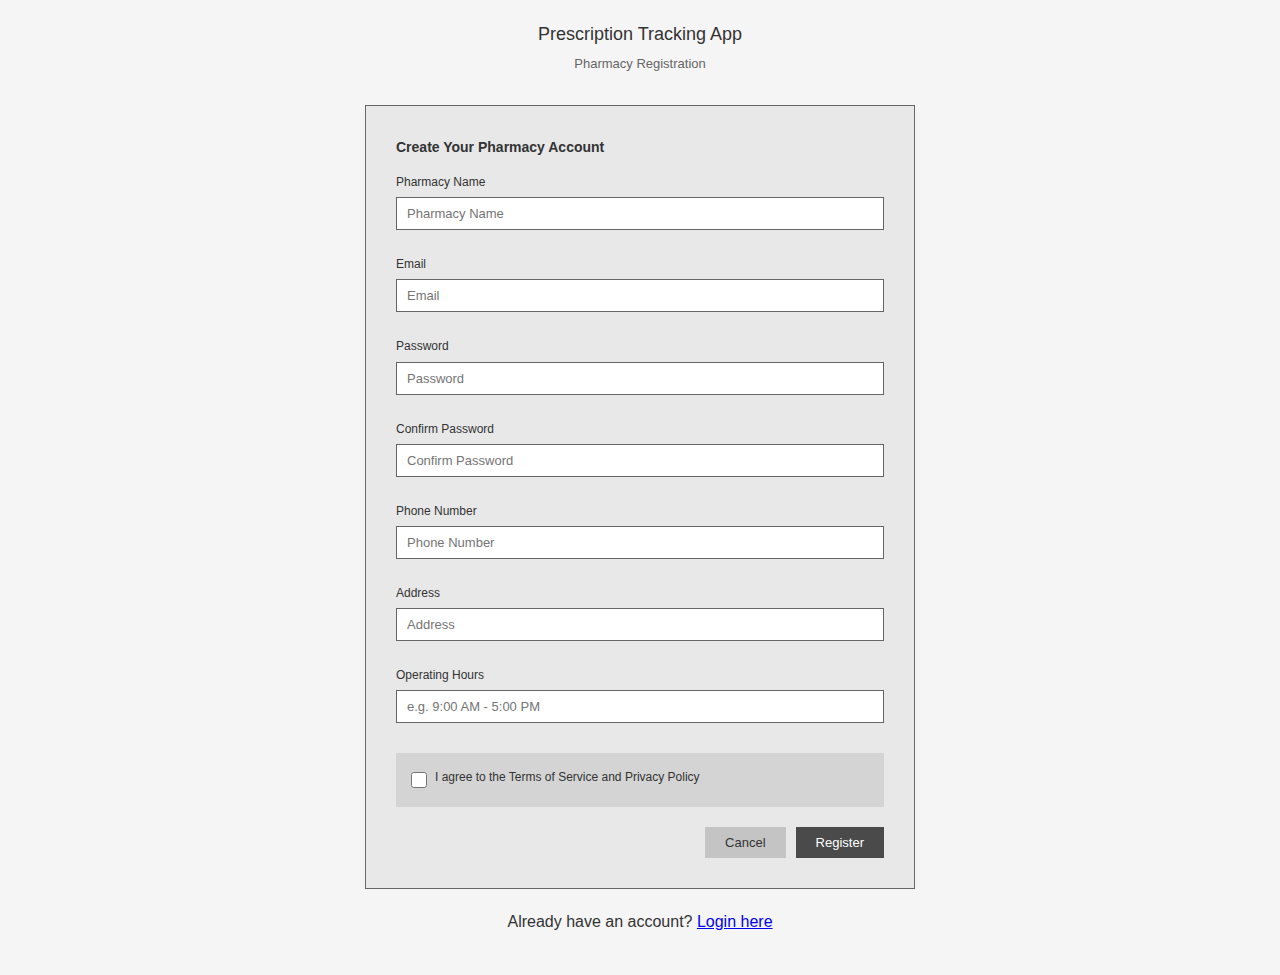
<file: public/pharmacy_register.html>
<!DOCTYPE html>
<html lang="en">
  <head>
    <meta charset="UTF-8" />
    <meta name="viewport" content="width=device-width, initial-scale=1.0" />
    <title>Pharmacy Registration - Prescription Tracking App</title>
    <!-- Link to the external CSS file -->
    <link rel="stylesheet" href="./assets/css/register.css" />
  </head>
  <body class="registration-page">
    <div class="registration-container">
      <h1>Prescription Tracking App</h1>
      <p class="subtitle">Pharmacy Registration</p>

      <div class="registration-form-container">
        <form id="registrationForm">
          <div class="form-section">
            <h2>Create Your Pharmacy Account</h2>
            <div class="form-group">
              <label for="pharmacyName">Pharmacy Name</label>
              <input type="text" id="pharmacyName" placeholder="Pharmacy Name" required />
            </div>
            <div class="form-group">
              <label for="regEmail">Email</label>
              <input type="email" id="regEmail" placeholder="Email" required />
            </div>
            <div class="form-group">
              <label for="regPassword">Password</label>
              <input type="password" id="regPassword" placeholder="Password" required />
            </div>
            <div class="form-group">
              <label for="confirmPassword">Confirm Password</label>
              <input type="password" id="confirmPassword" placeholder="Confirm Password" required />
            </div>
            <div class="form-group">
              <label for="phoneNumber">Phone Number</label>
              <input type="tel" id="phoneNumber" placeholder="Phone Number" />
            </div>
            <div class="form-group">
                <label for="address">Address</label>
                <input type="text" id="address" placeholder="Address" />
            </div>
            <div class="form-group">
                <label for="operatingHours">Operating Hours</label>
                <input type="text" id="operatingHours" placeholder="e.g. 9:00 AM - 5:00 PM" />
            </div>
          </div>

          <div class="terms-container">
            <input type="checkbox" id="agreeTerms" required />
            <label for="agreeTerms" class="terms-label">I agree to the Terms of Service and Privacy Policy</label>
          </div>

          <div class="button-group">
            <button type="button" class="cancel-btn" onclick="window.location.href='login.html'">Cancel</button>
            <button type="submit" class="register-btn">Register</button>
          </div>
        </form>
        <div id="registrationMessage"></div>
      </div>

      <div class="form-section" style="text-align: center; margin-top: 20px;">
        <p>Already have an account? <a href="login.html">Login here</a></p>
      </div>
    </div>

    <script src="./assets/js/auth.js"></script>
    <script>
        document.getElementById('registrationForm').addEventListener('submit', function(e) {
            e.preventDefault();
            
            const pharmacyName = document.getElementById('pharmacyName').value;
            const email = document.getElementById('regEmail').value;
            const password = document.getElementById('regPassword').value;
            const confirmPassword = document.getElementById('confirmPassword').value;
            const phoneNumber = document.getElementById('phoneNumber').value;
            const address = document.getElementById('address').value;
            const operatingHours = document.getElementById('operatingHours').value;

            if (password !== confirmPassword) {
                document.getElementById('registrationMessage').innerText = 'Passwords do not match!';
                return;
            }

            const registrationData = {
                pharmacy_name: pharmacyName,
                email: email,
                password: password,
                contact_number: phoneNumber,
                address: address,
                operating_hours: operatingHours,
                role: 'PHARMACY'
            };

            fetch('../src/api/pharmacyRoutes.php?action=register', {
                method: 'POST',
                headers: {
                    'Content-Type': 'application/json'
                },
                body: JSON.stringify(registrationData)
            })
            .then(response => response.json())
            .then(data => {
                if (data.success) {
                    document.getElementById('registrationMessage').innerText = 'Registration successful! Redirecting to login...';
                    setTimeout(() => {
                        window.location.href = 'login.html';
                    }, 2000);
                } else {
                    document.getElementById('registrationMessage').innerText = 'Error: ' + data.error;
                }
            })
            .catch(error => {
                console.error('Error:', error);
                document.getElementById('registrationMessage').innerText = 'An unexpected error occurred.';
            });
        });
    </script>
  </body>
</html>
</file>
<file: public/assets/css/register.css>
/* Your provided CSS, with slight modifications for consistency */
* {
    margin: 0;
    padding: 0;
    box-sizing: border-box;
}

body {
    font-family: -apple-system, BlinkMacSystemFont, 'Segoe UI', Arial, sans-serif;
    color: #333;
    line-height: 1.6;
}

.container { /* This class is not currently used in the HTML after the restructuring */
    max-width: 1200px;
    margin: 0 auto;
    padding: 0 20px;
}

body.registration-page {
    background-color: #f5f5f5;
    display: flex;
    justify-content: center;
    align-items: center;
    min-height: 100vh;
    padding: 20px;
}

.registration-container {
    width: 100%;
    max-width: 550px;
}

.registration-container h1 {
    text-align: center;
    font-size: 18px;
    font-weight: 500;
    margin-bottom: 5px;
    color: #333;
}

.subtitle {
    text-align: center;
    font-size: 13px;
    color: #666;
    margin-bottom: 30px;
}

.registration-form-container {
    background-color: #e8e8e8;
    border: 1px solid #666;
    padding: 30px;
}

.form-section {
    margin-bottom: 20px;
}

.form-section h2 {
    font-size: 14px;
    font-weight: 600;
    margin-bottom: 15px;
    color: #333;
}

.registration-form-container .form-group {
    margin-bottom: 15px;
}

.registration-form-container label {
    display: block;
    font-size: 12px;
    margin-bottom: 5px;
    color: #333;
}

.registration-form-container input[type="email"],
.registration-form-container input[type="password"],
.registration-form-container input[type="text"],
.registration-form-container input[type="tel"],
.registration-form-container input[type="date"],
.registration-form-container input[type="time"],
.registration-form-container select {
    width: 100%;
    padding: 8px 10px;
    border: 1px solid #666;
    background-color: white;
    font-size: 13px;
    outline: none;
    margin-bottom: 10px; /* Added some margin for spacing */
}

.registration-form-container input[type="email"]:focus,
.registration-form-container input[type="password"]:focus,
.registration-form-container input[type="text"]:focus,
.registration-form-container input[type="tel"]:focus,
.registration-form-container input[type="date"]:focus,
.registration-form-container input[type="time"]:focus,
.registration-form-container select:focus {
    border-color: #333;
}

.section-divider {
    border: none;
    border-top: 1px solid #999;
    margin: 20px 0;
}

.terms-container {
    display: flex;
    align-items: center;
    gap: 8px;
    padding: 15px;
    background-color: #d4d4d4;
    margin-bottom: 20px;
}

.registration-form-container input[type="checkbox"] {
    width: 16px;
    height: 16px;
    cursor: pointer;
    flex-shrink: 0;
}

.terms-label {
    font-size: 12px;
    color: #333;
    margin: 0;
    cursor: pointer;
}

.button-group {
    display: flex;
    justify-content: flex-end;
    gap: 10px;
}

.cancel-btn,
.register-btn {
    padding: 8px 20px;
    font-size: 13px;
    cursor: pointer;
    border: none;
}

.cancel-btn {
    background-color: #c4c4c4;
    color: #333;
}

.cancel-btn:hover {
    background-color: #b0b0b0;
}

.register-btn {
    background-color: #4a4a4a;
    color: white;
}

.register-btn:hover {
    background-color: #333;
}

/* Additional styles for the role-specific fields to work with the provided CSS */
.role-fields label {
    margin-top: 10px; /* Spacing for labels in role fields */
}
</file>
